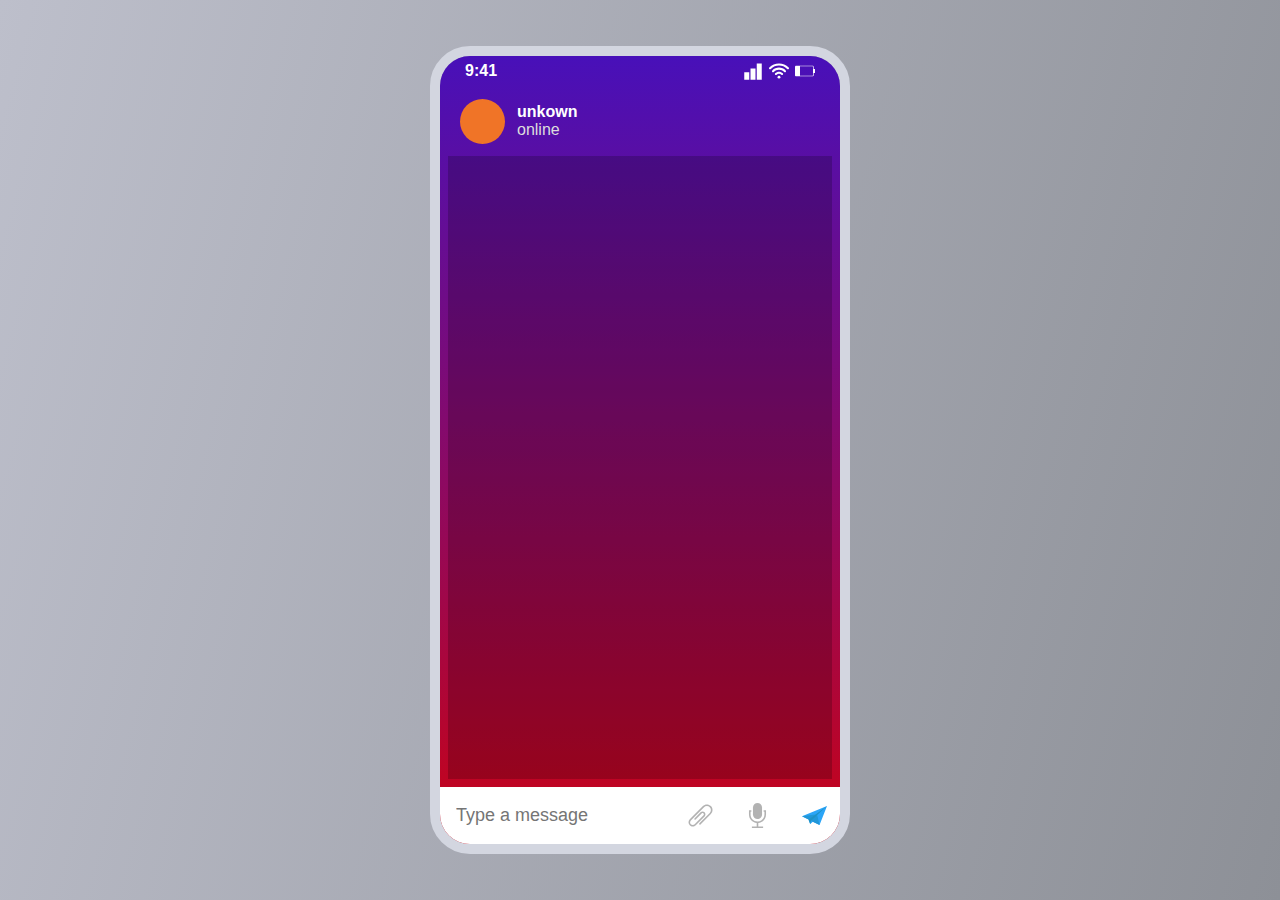
<file: index.html>
<!DOCTYPE html>
<html lang="en">
<head>
  <meta charset="UTF-8">
  <meta http-equiv="X-UA-Compatible" content="IE=edge">
  <meta name="viewport" content="width=device-width, initial-scale=1.0">
  <title>Fake Chat Bot</title>

  <link rel="stylesheet" href="index.css">
</head>
<body>
  <div id="phone">
    <div class="screen">
      <div class="status-bar">
        <span class="status-bar__time">9:41</span>

        <div class="status-bar__icons">
          <img src="icons/level.svg">
          <img src="icons/wifi.svg">
          <img src="icons/battery.svg">
        </div>
      </div>

      <div class="content">
        <div class="content__profile">
          <div class="profile__avatar"></div>

          <div class="profile__description">
            <span class="profile__name">unkown</span>
            <span class="profile__status">online</span>
          </div>
        </div>

        <div class="content__scroll-container scrollbar-hidden">
          <div class="content__chat"></div>
        </div>
      </div>

      <div class="input">
        <input type="text" placeholder="Type a message">

        <div class="input__controls">
          <img src="icons/paper-clip.svg">
          <img src="icons/microphone.svg">
          <img src="icons/plane.svg" id="button-send">
        </div>
      </div>
    </div>
  </div>

  <script src="Chat.js"></script>
  <script src="index.js"></script>
</body>
</html>
</file>
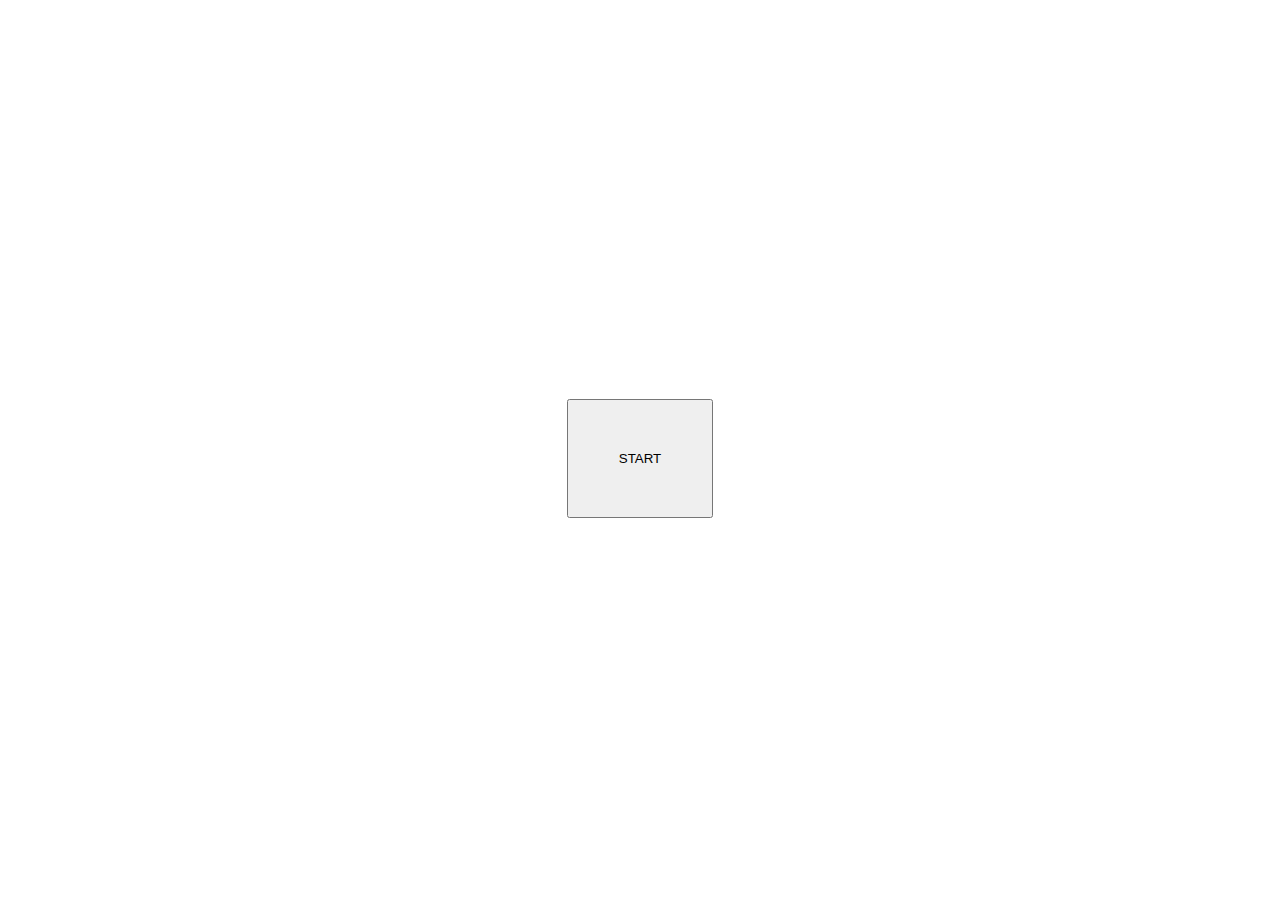
<file: server.html>
<!DOCTYPE html>
<html lang="en">
<head>
  <meta charset="UTF-8">
  <meta http-equiv="X-UA-Compatible" content="IE=edge">
  <meta name="viewport" content="width=device-width, initial-scale=1.0">
  <title>Server</title>
</head>
<body style="display: flex; justify-content: center; align-items: center; height: 100vh;">
  
  <button style="padding: 50px; ">START</button>

  <script src="Server.js"></script>
</body>
</html>
</file>
<file: index.css>
* {
  margin: 0;
  padding: 0;
}

.scrollbar-hidden {
  -ms-overflow-style: none;  /* Internet Explorer 10+ */
  scrollbar-width: none;  /* Firefox */
}
.scrollbar-hidden::-webkit-scrollbar { 
  display: none;  /* Safari and Chrome */
}

html, body {
  height: 100%;
}

:root {
  --primary-color: #4810B9;
  --secondary-color: #C80317;
  --color-me: #DFD4FE;
  --color-companion: #EBEBEB;
}

body {
  background: linear-gradient(105deg, #BDBFCB, #8D9097);

  display: flex;
  justify-content: center;
  align-items: center;

  color: #ffffff;
  font-family: 'Segoe UI', Tahoma, Geneva, Verdana, sans-serif;
  font-size: 16px;
}

#phone {
  border: 10px solid #D3D6E0;
  border-radius: 40px;
  overflow: hidden;
}

.screen {
  width: 400px;
  height: 788px;
  background: linear-gradient(to bottom, var(--primary-color), var(--secondary-color));

  display: flex;
  flex-direction: column;
}

.status-bar {
  height: 30px;
  flex-shrink: 0;
  display: flex;
  justify-content: space-between;
  align-items: center;

  padding: 0 25px;
  box-sizing: border-box;
}

.status-bar__time {
  font-weight: 600;
}

.status-bar__icons {
  display: flex;
  align-items: center;
  gap: 6px;
}

.status-bar__icons > img {
  width: 20px;
  height: 20px;
  filter: invert();
}

.status-bar__icons > :last-child {
  transform: rotate(90deg);
}

.content {
  flex-grow: 1;
  overflow: hidden;
  padding: 8px;
  padding-top: 0;
  box-sizing: border-box;

  display: flex;
  flex-direction: column;
}

.content__scroll-container {
  flex-grow: 1;
  background-color: rgba(0,0,0,0.2);
  overflow-y: auto;
}

.content__chat {
  min-height: 100%;
  display: flex;
  flex-wrap: nowrap;
  flex-direction: column;
  align-items: flex-start;
  justify-content: flex-end;
  gap: 24px;
  box-sizing: border-box;

  padding: 16px 0;
}

.content__profile {
  height: 70px;
  flex-shrink: 0;
  display: flex;
  align-items: center;
  gap: 12px;
  padding-left: 12px;
}

.profile__avatar {
  width: 45px;
  height: 45px;
  background-color: #F07427;
  border-radius: 50%;
}

.profile__description {
  display: flex;
  flex-direction: column;
}

.profile__name {
  font-weight: 600;
}

.profile__status {
  color: #dddddd;
}

.input {
  height: 57px;
  box-sizing: border-box;
  background-color: white;
  padding: 16px;

  display: flex;
  justify-content: space-between;
}

.input > input {
  flex-grow: 1;
  border: 0;
  outline: none;
  font-size: 1.125rem;
}

.input__controls {
  display: flex;
  gap: 32px;
}

.input__controls > img {
  width: 25px;
  height: 25px;
  cursor: pointer;
}

.input__controls > img:not(:last-child) {
  filter: opacity(0.3);
  transition: 0.2s;
}

.input__controls > img:not(:last-child):hover {
  filter: opacity(0.5);
  transition: 0.2s;
}

.input__controls > img:last-child:hover {
  transform: scale(1.1);
}

.input__controls > img:last-child:active {
  filter: grayscale(0.3);
  transform: scale(1.05);
}

/* MESSAGE */

.chat__message-container {
  max-width: 75%;
  min-width: 70px;
  
  display: flex;
  flex-direction: column;
  gap: 4px;
}

.chat__message-container[data-sender="me"] {
  align-self: flex-end;
}

.chat__message-text {
  color: #1b152c;

  padding: 10px;
  background-color: var(--color-companion);
  border-radius: 16px;
  border-top-left-radius: 0;
  word-wrap: break-word;
}

.chat__message-container[data-sender="me"] .chat__message-text {
  border-radius: 16px;
  border-top-right-radius: 0;
  background-color: var(--color-me);
  text-align: right;
}

.chat__message-time {
  color: #ffffff;
  font-size: 0.9rem;
}

.chat__message-container[data-sender="me"] .chat__message-time {
  align-self: flex-end;
}
</file>
